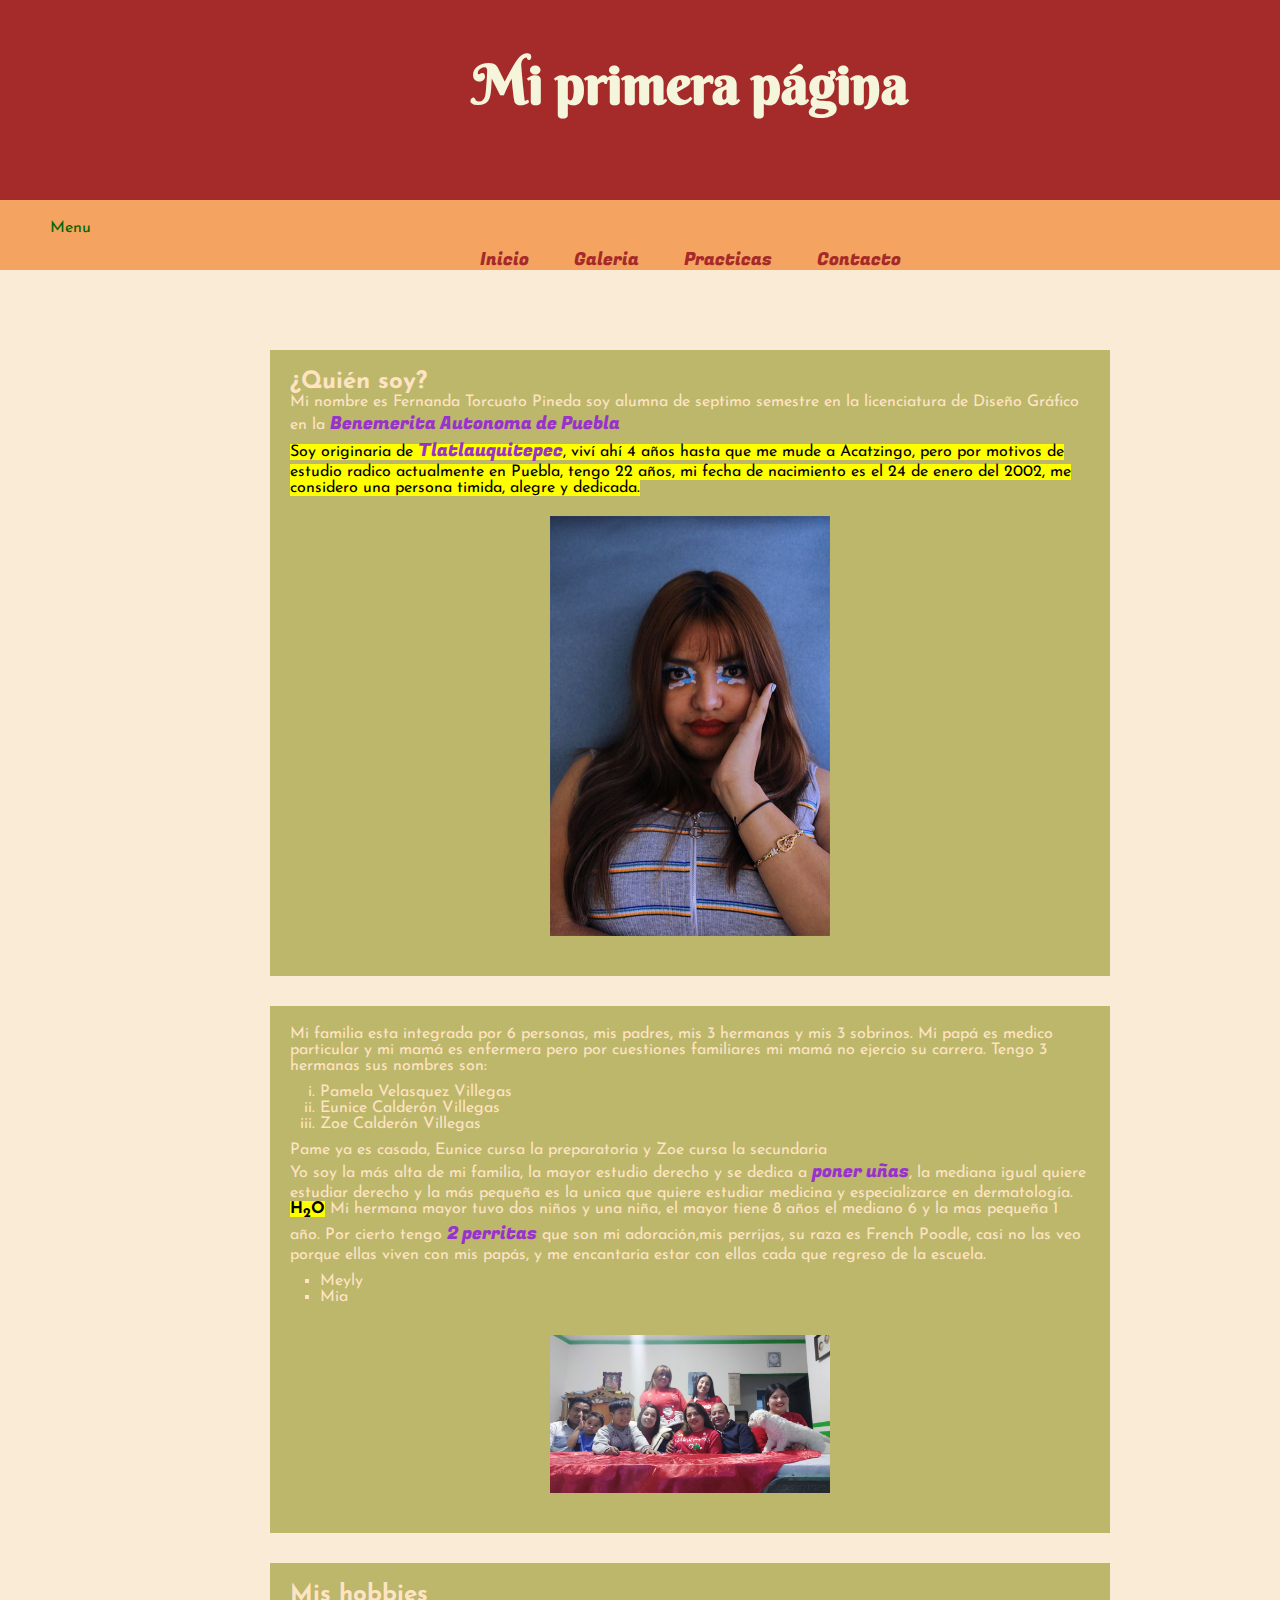
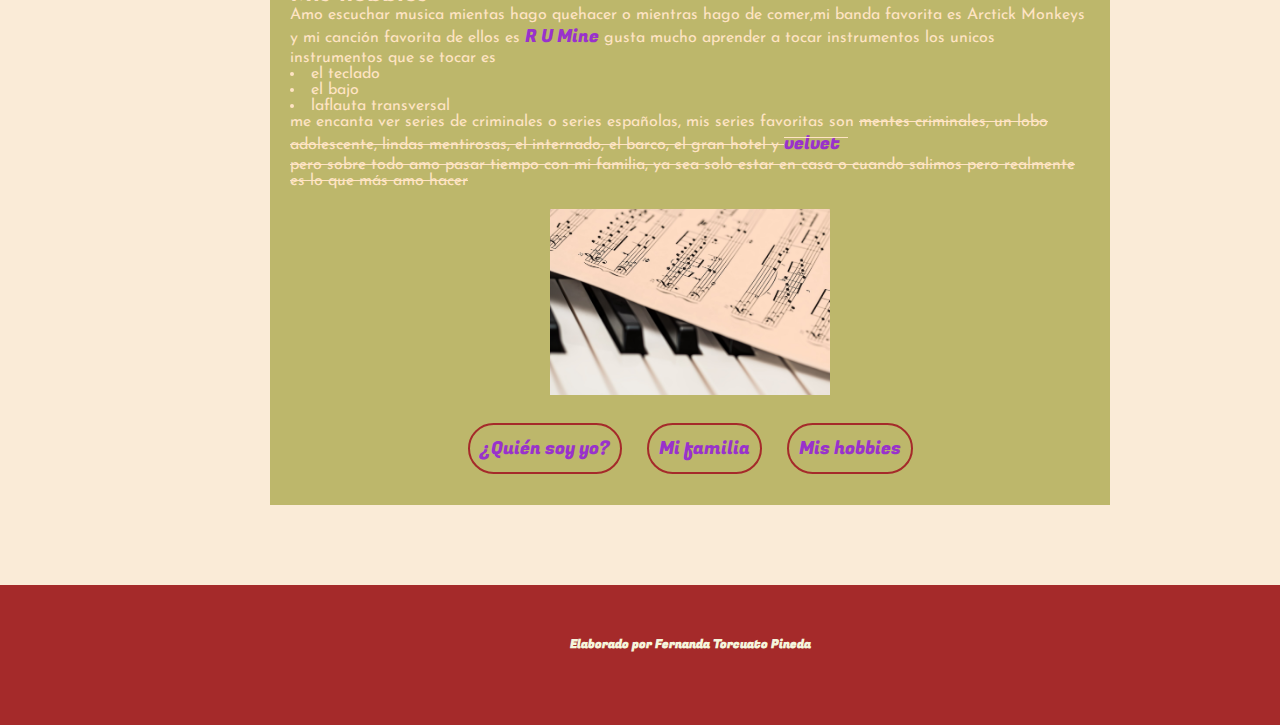
<file: index.html>
<html>
    <head>
         <title>Mi primera página web</title>
        <style type="text/css">
			@import url('https://fonts.googleapis.com/css2?family=Berkshire+Swash&family=Gayathri:wght@100;400;700&family=Josefin+Sans:ital,wght@0,100..700;1,100..700&family=MuseoModerno:ital,wght@0,100..900;1,100..900&family=Tilt+Neon&display=swap');
@import url('https://fonts.googleapis.com/css2?family=Gayathri:wght@100;400;700&family=Josefin+Sans:ital,wght@0,100..700;1,100..700&family=MuseoModerno:ital,wght@0,100..900;1,100..900&family=Tilt+Neon&display=swap');
@import url('https://fonts.googleapis.com/css2?family=Berkshire+Swash&family=Fugaz+One&family=Gayathri:wght@100;400;700&family=Josefin+Sans:ital,wght@0,100..700;1,100..700&family=MuseoModerno:ital,wght@0,100..900;1,100..900&family=Righteous&family=Tilt+Neon&family=Yanone+Kaffeesatz:wght@200..700&display=swap');
			*{
                margin:0;
                padding: 0;
            }
            header, nav, main, footer{
                width: 100%;
                margin-left: 100px;
                margin-right: 300px; 
                margin: 0 auto;
                padding: 50px;
            }
            header{
                /*width: 960px;*/
                height: 100px;
                background-color:brown;
                color:beige;
                text-align: center;
            }
            nav{
                height: 30px;
                background-color: sandybrown;
                color: darkgreen;
                padding: 20px 50px;
            }
            main{
                height: auto;
                background-color: antiquewhite;
                color:brown;
            }
            footer{
                height: 40px;
                background-color: brown;
                color: beige;
                text-align: center;
            }
            section{
                width: 800px;
                height: auto;
                background-color: darkkhaki;
                color:bisque;
                margin: 30px auto; 
                padding: 20px;
            }
            a{
                color: darkred;
            }
            a{
                text-decoration: none;
            }
            a:link{
                color: darkorchid;
            }
            a:visited{
                color: forestgreen;
            }
            a:hover{
                color: black;
                text-decoration: underline;
                font-size: 18px;
            }
            main nav{
                width: 500px;
                text-align: center;
                background-color: transparent;
            }
            nav a{
                text-decoration: none;
                padding: 10px;
                margin: 0px 10px;
                border: 2px solid brown;
                border-radius: 30px;
            }
            nav a :link {
              background-color: cadetblue;
            
            }
            nav a:visited{
                
            }
            nav a:hover{
                text-decoration: none;
                background-color:aquamarine;
                color: brown;
            }
            ul,ol{
                padding: 10px 30px;
            }
            ul{
                list-style-type: square;
            }
            ol{
               list-style-type: lower-roman; 
            }
            section article ul{
                list-style-image:url(huella.png);
            }
            nav ul{
                list-style-type: none;
                text-align: center;
            }
            nav ul li{
                display: inline-block;
            }
            nav ul li a{
                background-color: transparent;
                border: none;
            }
            nav ul li a:visited, nav ul li a:link{
                background-color: transparent;
                color: brown;
            }
            nav ul li a:hover{
                background-color: transparent;
                color: beige;
            }
            img{
                width: 280px;
                height: auto;
                display: block;
                margin: 20px auto;
                
            }
			h1{
	font-family: "Berkshire Swash", serif;
	font-size: 55px;
}
body{
	font-family: "Josefin Sans", sans-serif;
}
footer, input, a{
	font-family: "Fugaz One", sans-serif;
	font-size: 18px;
}
        </style>
		
    </head>
     <body>
  <header>
     <h1>Mi primera página</h1>
    </header>
 <nav>
    <!-- Comentario 1: Aqui va el menu -->
     Menu
     <ul>
    <li><a href= "index.html"> Inicio</a></li>
   <li><a href= "Galeria.html">Galeria</a></li>
    <li><a href= "Practicas.html">Practicas</a></li>
    <li><a href= "Contacto.html">Contacto</a></li>
     </ul>
    </nav>
    <main>
        <section>
            <article>
              <h2 id="titulo1">¿Quién soy?</h2>
                <p>Mi nombre es Fernanda Torcuato Pineda soy alumna de septimo semestre en la licenciatura de Diseño Gráfico en la <a href="http:/www.buap.mx" target="_blank">Benemerita Autonoma de Puebla</a></p>
              <p>
                  <mark>Soy originaria de <a href="https://es.wikipedia.org/wiki/Tlatlauquitepec" target="_blank">Tlatlauquitepec</a>, viví ahí 4 años hasta que me mude a Acatzingo, pero por motivos de estudio radico actualmente en Puebla, tengo 22 años, mi fecha de nacimiento es el 24 de enero del 2002, me considero una persona timida, alegre y dedicada.</mark>
              </p>
                <p>
                  <mark></mark>
                <img src="../imagenes/fer.jpeg" alt="" width="524" height="786"/>                </p>
            </article>
        </section>
      <section>
<p>Mi familia esta integrada por 6 personas, mis padres, mis 3 hermanas y mis 3 sobrinos. Mi papá es medico particular y mi mamá es enfermera pero por cuestiones familiares mi mamá no ejercio su carrera. 
       </i> Tengo 3 hermanas sus nombres son: <ol><li>Pamela Velasquez Villegas </li>
        <li>Eunice Calderón Villegas</li>
        <li>Zoe Calderón Villegas</li> </ol>  Pame ya es casada, Eunice cursa la preparatoria y Zoe cursa la secundaria</p>
            <p>Yo soy la más alta de mi familia, la mayor estudio derecho y se dedica a <a href="https://www.instagram.com/jaay_neey_nails/" target="_blank">poner uñas</a>, la mediana igual quiere estudiar derecho y la más pequeña es la unica que  quiere estudiar medicina y especializarce en dermatología.
                 <b><mark>H<sub>2</sub>O</mark> </b>
                Mi hermana mayor tuvo dos niños y una niña, el mayor tiene 8 años el mediano 6 y la mas pequeña 1 año.
                Por cierto tengo <a href="mis perritas.jpg"> 2 perritas</a> que son mi adoración,mis perrijas, su raza es French Poodle, 
        casi no las veo porque ellas viven con mis papás, y me encantaria estar con ellas cada que regreso de la escuela.
        <ul> <li>Meyly </li>
                <li>Mia</li></ul>
<p><img src= "../imagenes/mi familia.jpg" alt="MI familia" width="4000" height="2252"/> </p>
        </section>
        <section>
            <h2 id="titulo3">Mis hobbies</h2>
            <p>Amo escuchar musica mientas hago quehacer o mientras hago de comer,mi banda favorita es Arctick Monkeys y mi canción favorita de ellos es <a href="https://youtu.be/VQH8ZTgna3Q?si=FaSTibv7OKYH-oGg" target= "_blank"> R U Mine</a> gusta mucho aprender a tocar instrumentos los unicos instrumentos que se tocar es <li>el teclado</li>
                <li>el bajo</li>
                <li> laflauta transversal</li> me encanta ver series de criminales o series españolas, mis series favoritas son <del> mentes criminales, un lobo adolescente, lindas mentirosas, el internado, el barco, el gran hotel y  <a href="https://youtu.be/U0JbxjaYRf4" target="_blank"> velvet &nbsp;</a> <p>pero sobre todo amo pasar tiempo con mi familia, ya sea solo estar en casa o cuando salimos pero realmente es lo que más amo hacer</p>
                </del>
				<img src= ../imagenes/piano-1655558_1280.jpg width="1280" height="853" alt="mi hobbie"/
        </section>
<nav> 
    <a href="#titulo1">¿Quién soy yo?</a>
    <a href="#titulo2"> Mi familia</a>
    <a href="#titulo3"> Mis hobbies</a>
    </nav>
    </main>
         <footer>
         <h6>Elaborado por Fernanda Torcuato Pineda</h6>
     </footer>
       </body> 
</html>
</file>
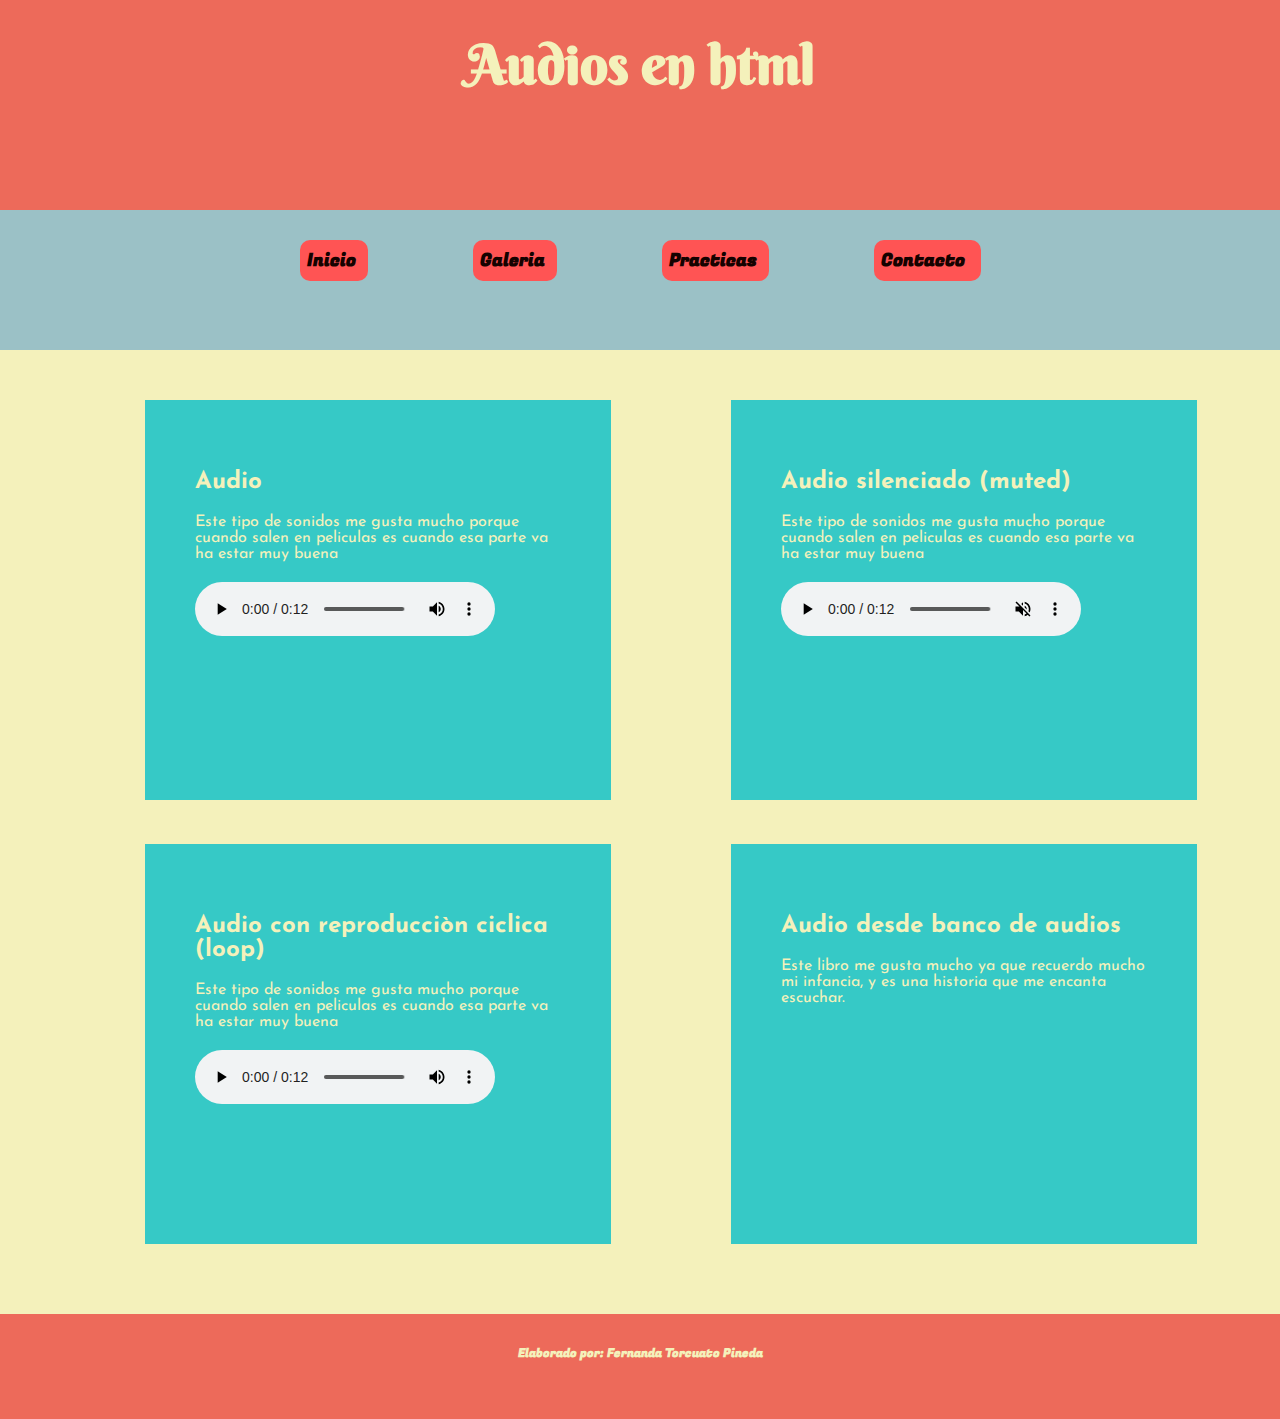
<file: Html/Audio.html>
<html>
<head>
<meta charset="utf-8">
<title>Documento sin título</title>
<link href="_ccs_/style.css" rel="stylesheet" type="text/css">
<style type="text/css">
section  {
	margin-top: 20px;
	margin-left: 115px;
	margin-bottom: 20px;
	width: 30%;
	height: 300px;
	padding: 50px;
	overflow-y: hidden;
	display: inline-block;
}
main {
}
</style>
</head>

<body>
<header>
  <h1>Audios en html</h1>
&nbsp;</header>
<nav>
  <ul>
    <li><a href="index.html">Inicio</a>&nbsp;</li>
    <li><a href="Galeria.html">Galeria</a>&nbsp;</li>
    <li><a href="Practicas.html">Practicas</a>&nbsp;</li>
    <li><a href="Contacto.html">Contacto&nbsp;</a>&nbsp;</li>
  </ul>
</nav>
<main>
  <section>
    <h2>Audio</h2>
    <p>Este tipo de sonidos me gusta mucho porque cuando salen en peliculas es cuando esa parte va ha estar muy buena&nbsp; &nbsp;</p>
    <audio controls>
      <source src="../Audios/bang-140381.mp3" type="audio/mp3">
    </audio>
  &nbsp;</section>
  <section>
    <h2>Audio silenciado (muted)&nbsp;</h2>
    <p>Este tipo de sonidos me gusta mucho porque cuando salen en peliculas es cuando esa parte va ha estar muy buena &nbsp;</p>
    <audio controls="controls" muted="muted" autoplay="autoplay" >
      <source src="../Audios/bang-140381.mp3" type="audio/mp3">
    </audio>
&nbsp;</section>
  <section>
    <h2>Audio con reproducciòn ciclica (loop)</h2>
    <p>Este tipo de sonidos me gusta mucho porque cuando salen en peliculas es cuando esa parte va ha estar muy buena &nbsp;</p>
    <audio controls="controls" loop="loop" >
      <source src="../Audios/bang-140381.mp3" type="audio/mp3">
    </audio>
&nbsp;</section>
  <section>
    <h2>Audio desde banco de audios</h2>
    <p>Este libro me gusta mucho ya que recuerdo mucho mi infancia, y es una historia que me encanta escuchar.</p>
  &nbsp;<iframe frameborder='0' allowfullscreen='' scrolling='no' height='200' style='width:100%;' src='https://www.ivoox.com/player_ej_3047566_6_1.html?c1=ED6A5A' loading='lazy'></iframe></section>
Colocar aquí el contenido de la nueva etiqueta main</main>
<footer>
  <h6>Elaborado por: Fernanda Torcuato Pineda</h6> 
&nbsp;</footer>
</body>
</html>
</file>
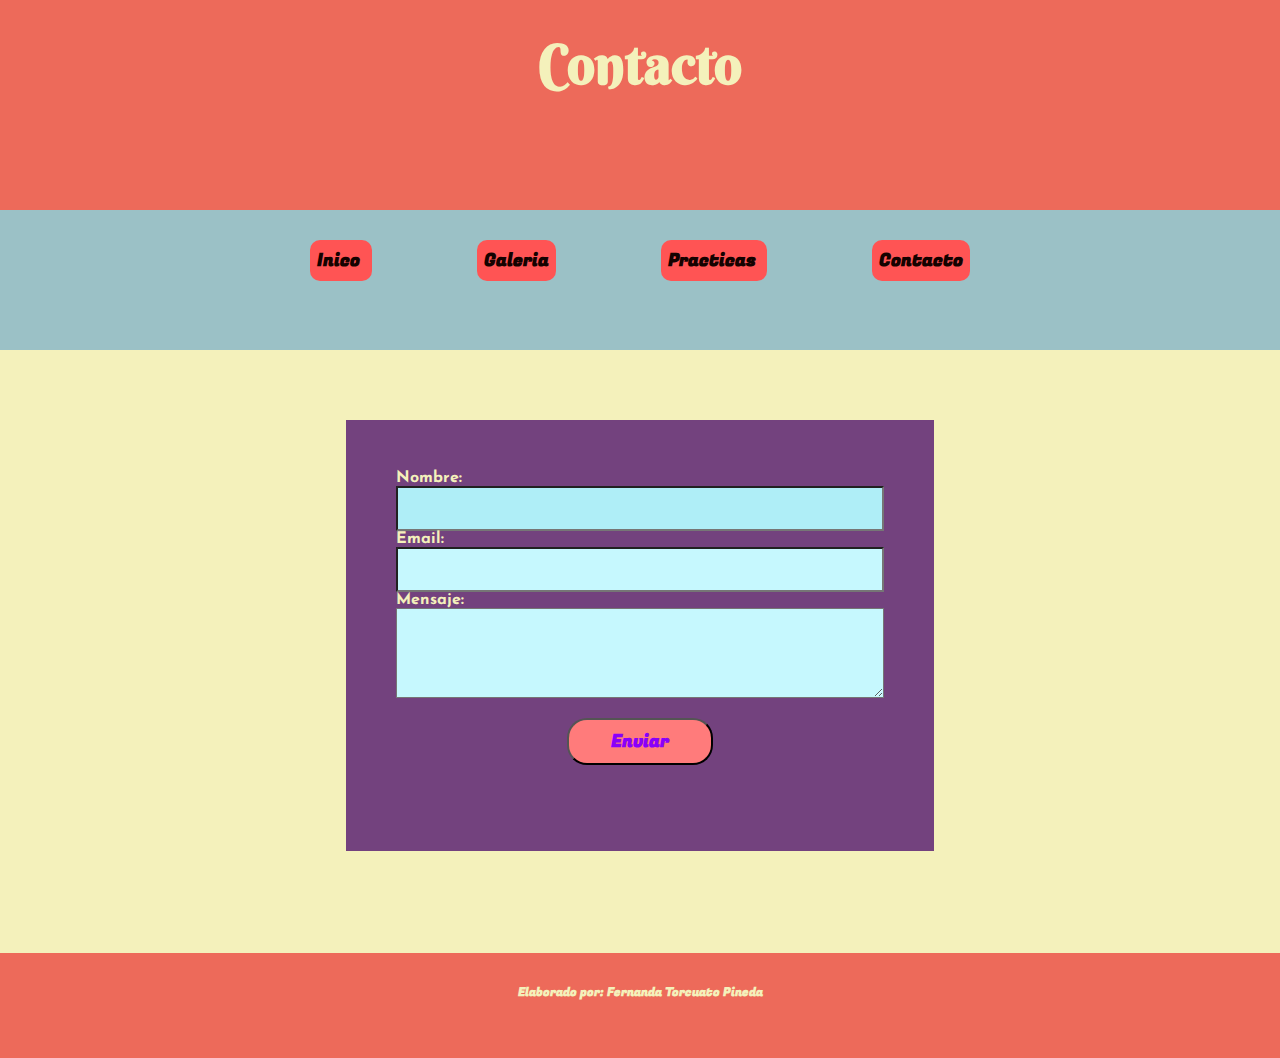
<file: Html/Contacto.html>
<html>
<head>
<meta charset="utf-8">
<title>Documento sin título</title>
<link href="_ccs_/style.css" rel="stylesheet" type="text/css">
<style type="text/css">
section {
	background-color: transparent;
	display: block;
}
</style>
</head>

<body>
<header>
  <h1>Contacto</h1>
</header>
<nav>
  <ul>
    <li><a href="index.html" target="_self">Inico</a>&nbsp;</li>
    <li><a href="Galeria.html" target="_self">Galeria</a></li>
    <li><a href= "Practicas.html" target="_self">Practicas&nbsp;</a></li>
    <li><a href="Contacto.html" target="_self">Contacto</a></li>
  </ul>
</nav>
<main>
<section>
  <form id="form1" name="form1" method="post">
<label for="Nombre">Nombre:</label>
    <input name="Nombre" type="text" id="Nombre" size="10" maxlength="20">
    
    <label for="email">Email:</label>
    <input name="email" type="email" class="formato_input" id="email">
    <label for="Mensaje">Mensaje:</label>
    <textarea name="Mensaje" maxlength="100" class="formato_input" id="Mensaje"></textarea>
    <input name="submit" type="submit" id="submit" formmethod="GET" value="Enviar">
        &nbsp;
  </form>
  &nbsp; </section>
Colocar aquí el contenido de la nueva etiqueta main</main>
<footer>
  <h6>Elaborado por: Fernanda Torcuato Pineda</h6>
&nbsp;</footer>
</body>
</html>
</file>
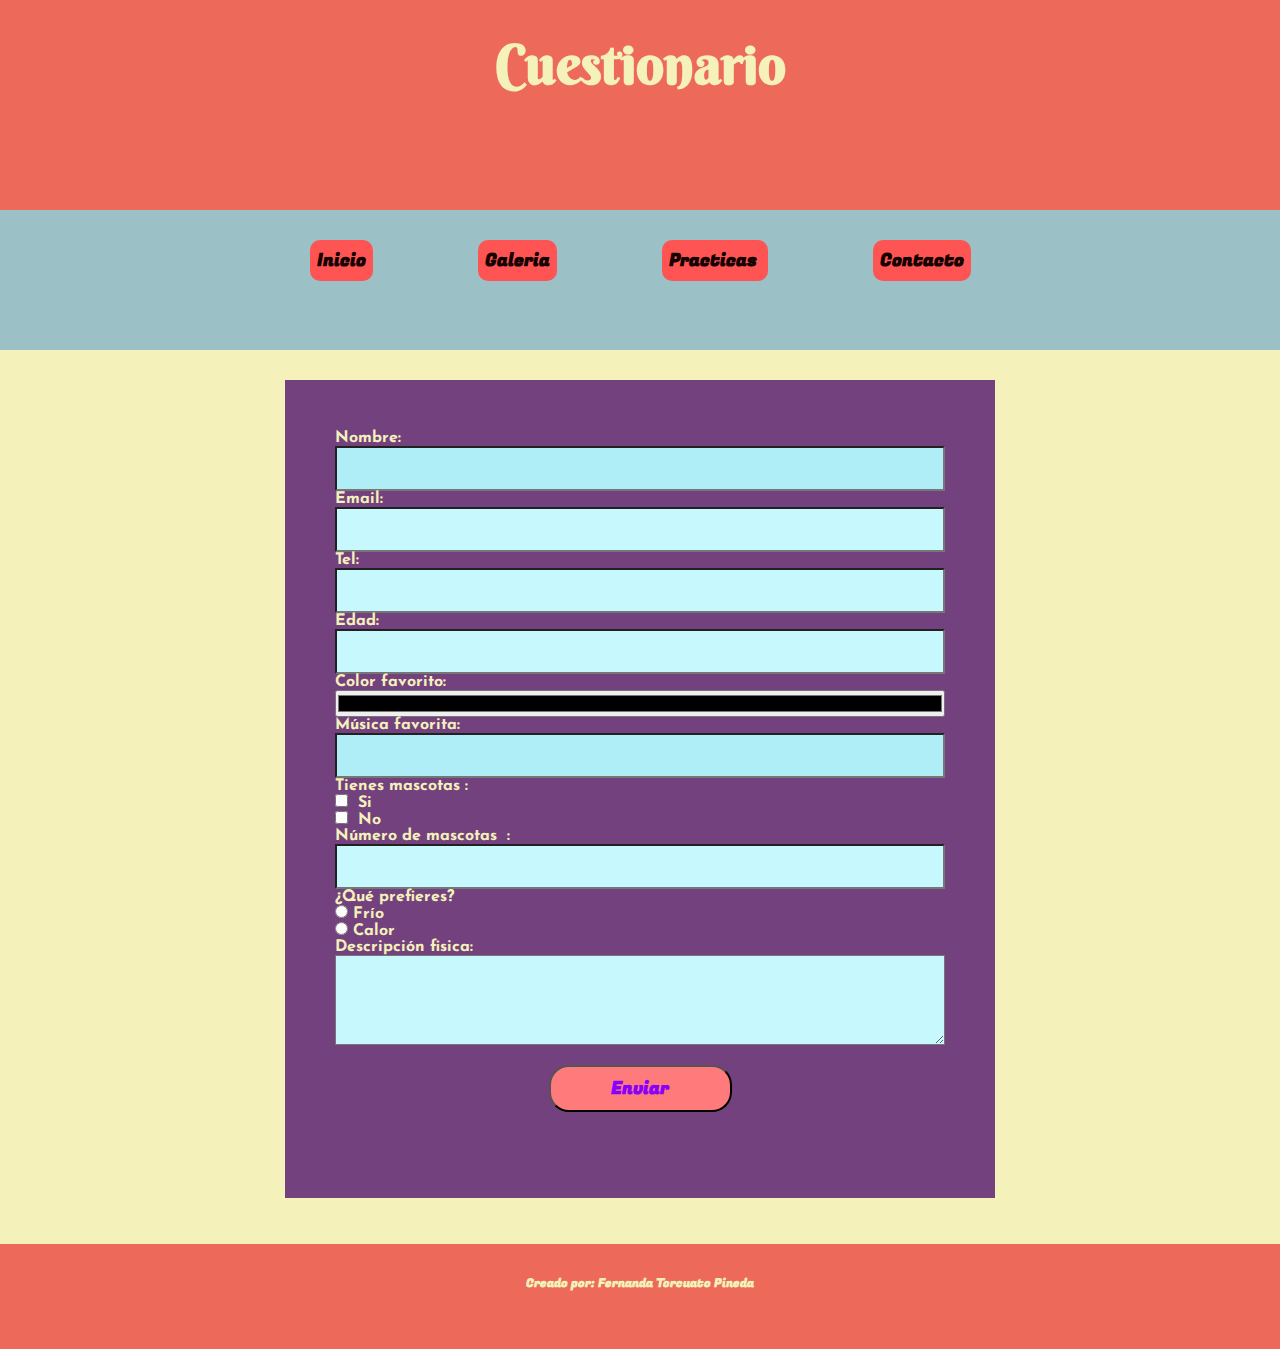
<file: Html/Cuentionario.html>
<html>
<head>
<meta charset="utf-8">
<title>Documento sin título</title>
<link href="_ccs_/style.css" rel="stylesheet" type="text/css">
</head>

<body>
<header>
  <h1>Cuestionario</h1>
</header>
<nav> <ul>
          <li><a href="index.html">Inicio</a></li>
            <li><a href="Galeria.html">Galeria</a></li>
           <li><a href= "Practicas.html">Practicas&nbsp;</a></li>
            <li><a href="Contacto.html">Contacto</a></li>

          </ul></nav>
<main>
  <form id="form1" name="form1" method="post">
    <label for="Nombre">Nombre:</label>
    <input name="Nombre" type="text" id="Nombre" size="10" maxlength="35">
    
    <label for="email">Email:</label>
    <input name="email" type="email" class="formato_input" id="email">
    <label for="tel">Tel:</label>
    <input name="tel" type="tel" class="formato_input" id="tel">
<label for="number">Edad:</label>
    <input name="number" type="number" class="formato_input" id="number">
    
    <label for="color">Color favorito:</label>
    <input type="color" name="color" id="color">
    <label for="textfield">Música favorita:</label>
    <input type="text" name="textfield" id="textfield">
    <label for="textfield2">Tienes mascotas :</label>
<p>
      <label>
        <input type="checkbox" name="Tienes mascotas" value="casilla de verificación " id="Tienesmascotas_0">
        &nbsp;Si</label>
      <br>
      <label>
        <input type="checkbox" name="Tienes mascotas" value="casilla de verificación " id="Tienesmascotas_1">
        &nbsp;No         </label>
      <br>
    </p>
<label for="number2">Número de mascotas&nbsp; :</label>
<input name="number2" type="number" class="formato_input" id="number2">
¿Qué prefieres?&nbsp;
<p>
  <label>
    <input type="radio" name="RadioGroup1" value="Frío" id="RadioGroup1_0">
    Frío</label>
  <br>
  <label>
    <input type="radio" name="RadioGroup1" value="Calor" id="RadioGroup1_1">
    Calor</label>
  <br>
</p>
<label for="Mensaje">Descripción fisica:</label>
	   <textarea name="Mensaje" maxlength="250" class="formato_input" id="Mensaje"></textarea>
    <input name="submit" type="submit" id="submit" formmethod="GET" value="Enviar">
    &nbsp;
  </form>
Colocar aquí el contenido de la nueva etiqueta main</main>
<footer>
  <h6>Creado por: Fernanda Torcuato Pineda</h6>
&nbsp;</footer>
</body>
</html>
</file>
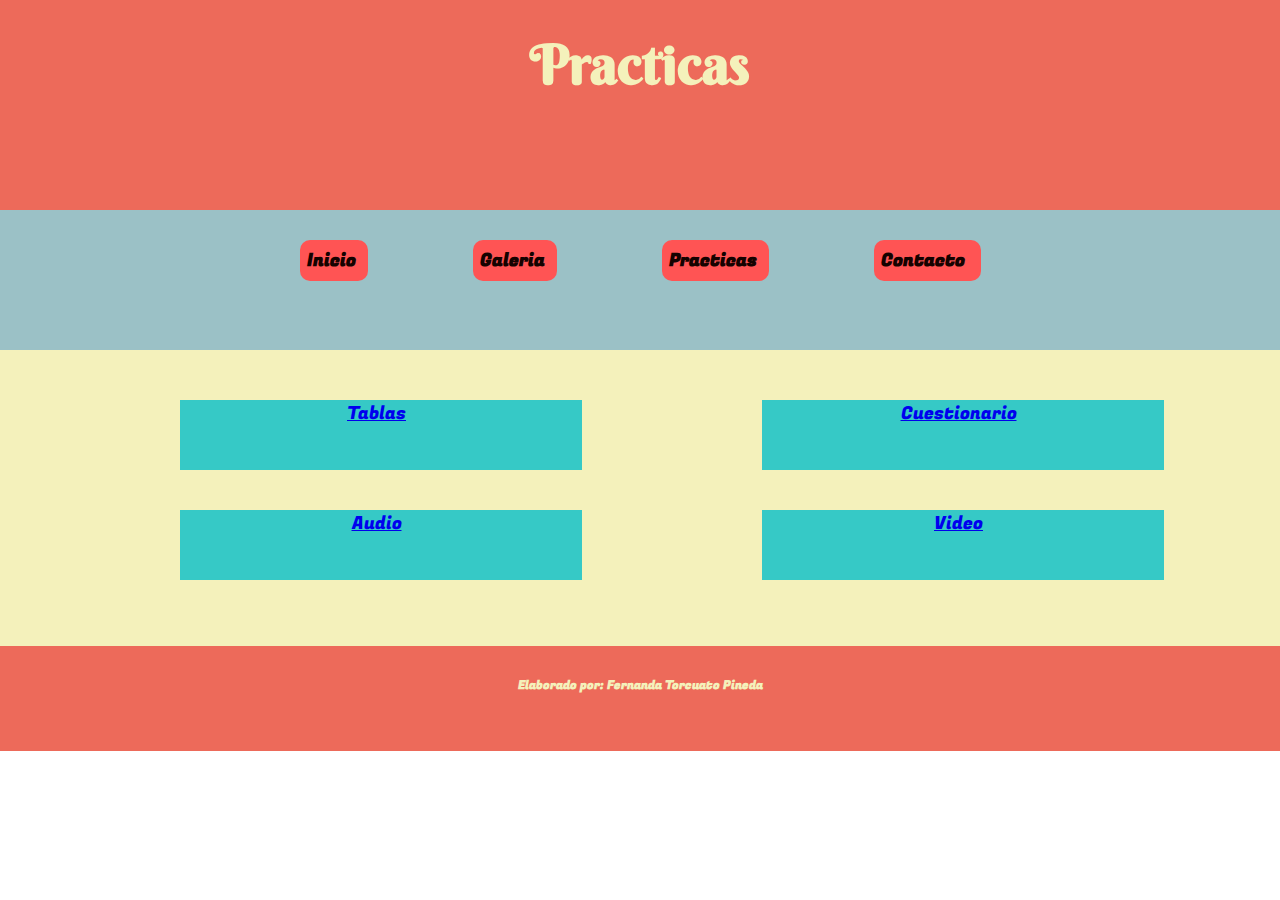
<file: Html/Practicas.html>
<html>
<head>
<meta charset="utf-8">
<title>Documento sin título</title>
<link href="_ccs_/style.css" rel="stylesheet" type="text/css">
<style type="text/css">
section  {
	width: 30%;
	margin-top: 20px;
	margin-right: 25px;
	margin-left: 150px;
	margin-bottom: 20px;
	display: inline-table;
	text-align: center;
	padding-top: 0%;
	padding-left: 16px;
	height: 50px;
}
</style>
</head>

<body>
<header>
  <h1>Practicas</h1>
&nbsp;</header>
<nav> <ul>
    <li><a href="index.html">Inicio</a>&nbsp;</li>
    <li><a href="Galeria.html">Galeria</a>&nbsp;</li>
    <li><a href="Practicas.html">Practicas</a>&nbsp;</li>
    <li><a href="Contacto.html">Contacto&nbsp;</a>&nbsp;</li>
  </ul>&nbsp;</nav>
<main>
  <section>
    <div><a href="Tablas.html">Tablas</a>&nbsp;</div>
  </section>
  <section>
    <div><a href= "Cuentionario.html">Cuestionario</a>&nbsp;</div>
  </section>
  <section>
    <div><a href="Audio.html">Audio</a>&nbsp;</div>
  </section>
  <section>
    <div><a href="Video.html">Video</a>&nbsp;</div>
  </section>
Colocar aquí el contenido de la nueva etiqueta main</main>
<footer>
  <h6>Elaborado por: Fernanda Torcuato Pineda</h6>
&nbsp;</footer>
</body>
</html>
</file>
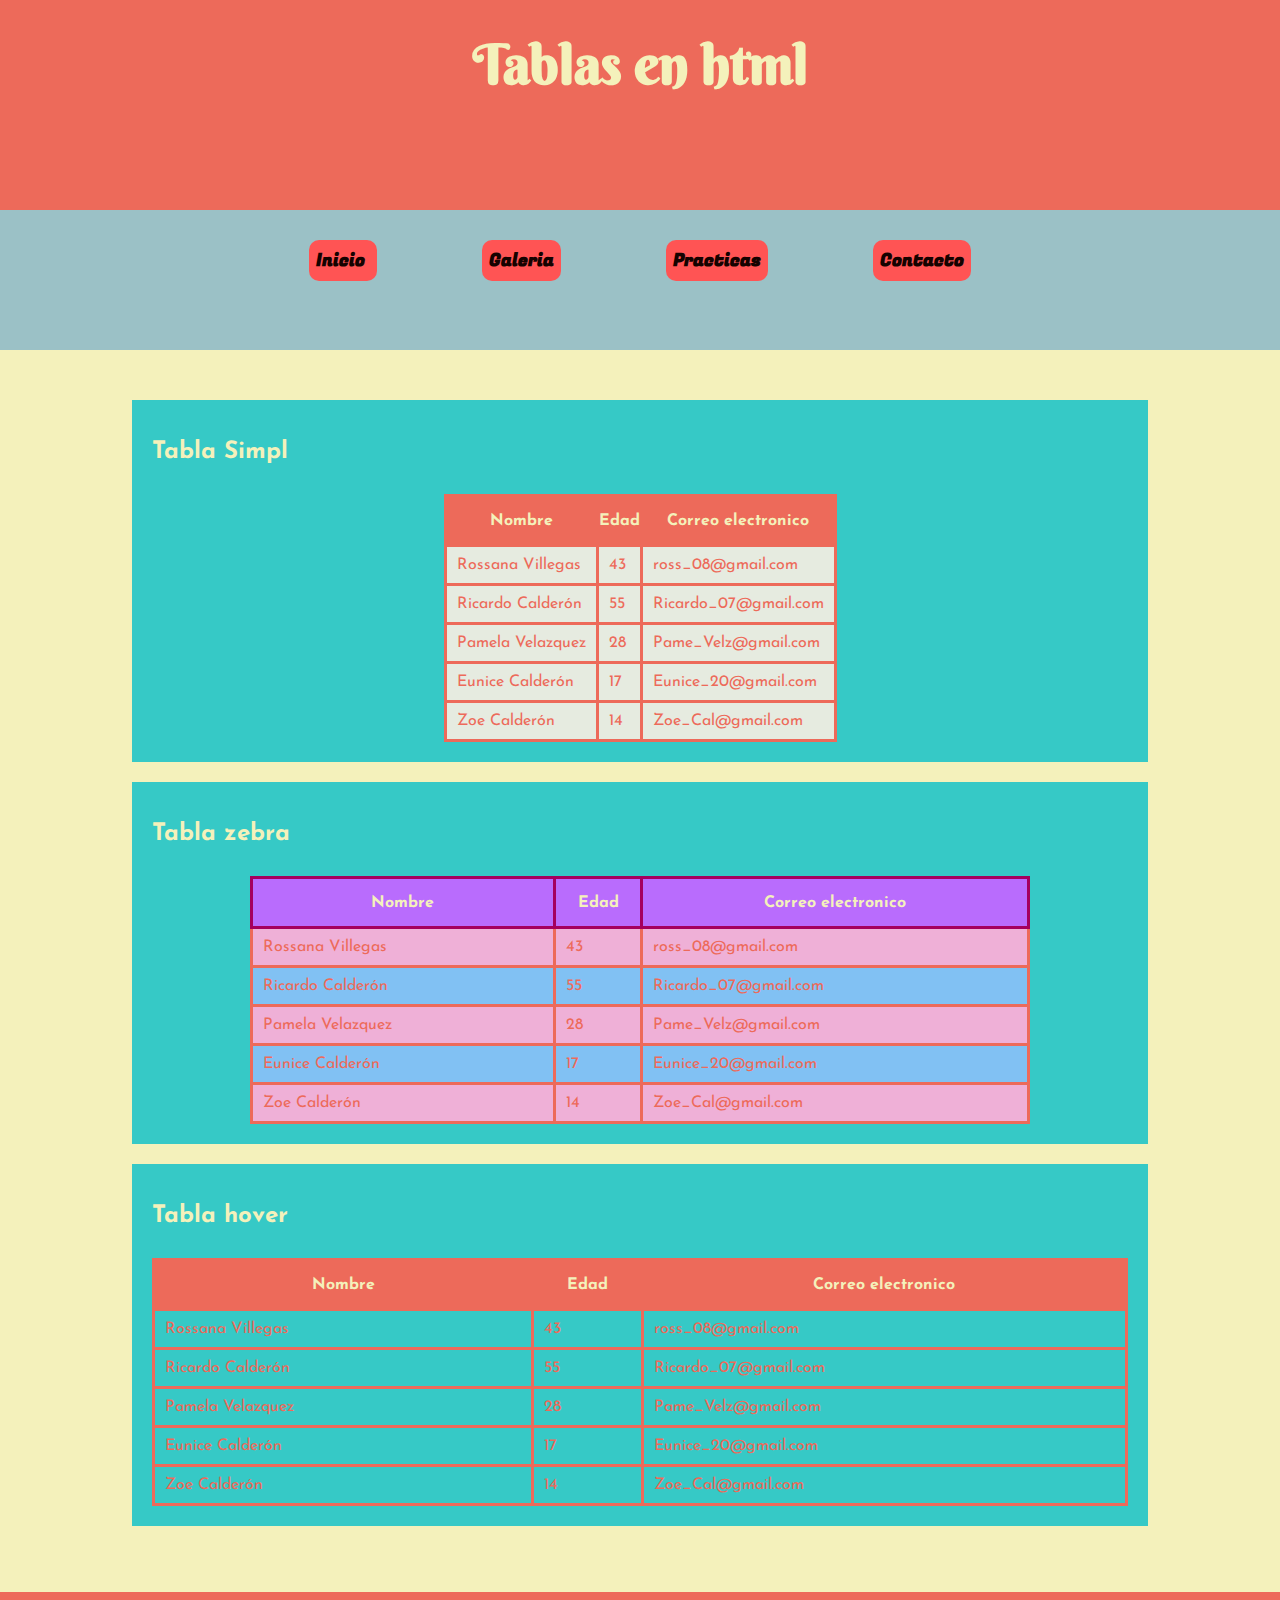
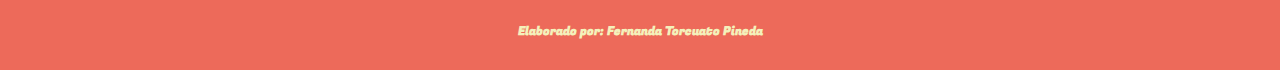
<file: Html/Tablas.html>
<html>
<head>
<meta charset="utf-8">
<title>Documento sin título</title>
<link href="_ccs_/style.css" rel="stylesheet" type="text/css">
<style type="text/css">
section {
	display: block;
}
</style>
</head>

<body>
<header>
  <h1>Tablas en html</h1>
</header>
<nav><ul>
    <li><a href="index.html" target="_self">Inicio</a>&nbsp;</li>
    <li><a href="Galeria.html" target="_self">Galeria</a></li>
    <li><a href= "Practicas.html" target="_self">Practicas</a></li>
    <li><a href="Contacto.html" target="_self">Contacto</a></li>
  </ul></nav>
<main>
  <section> 
    <h2>Tabla Simpl</h2>
    <table>
            <thead>
      <th>Nombre</th>
                <th>Edad</th>
                <th>Correo electronico</th>
                </thead>
                <tbody>
                <tr>
                    <td>Rossana Villegas</td>
                    <td>43</td>
                    <td>ross_08@gmail.com</td>
                  </tr>
                    <tr>
                        <td>Ricardo Calderón</td>
                        <td>55</td>
                        <td>Ricardo_07@gmail.com</td>
                    </tr>
                     <tr>
                        <td>Pamela Velazquez</td>
                        <td>28</td>
                        <td>Pame_Velz@gmail.com</td>
                    </tr>
                    <tr>
                        <td>Eunice Calderón</td>
                        <td>17</td>
                        <td>Eunice_20@gmail.com</td>
                    </tr>
                    <tr>
                        <td>Zoe Calderón</td>
                        <td>14</td>
                        <td>Zoe_Cal@gmail.com</td>
                    </tr>
                </tbody>
                <tfoot>
                
                </tfoot>
            </table></section>
  <section>
    <h2>Tabla zebra&nbsp;</h2>
    <table id="tabla_zebra">
      <thead>
        <th>Nombre</th>
        <th>Edad</th>
        <th>Correo electronico</th>
          </thead>
            <tbody>
              <tr>
                <td>Rossana Villegas</td>
                <td>43</td>
                <td>ross_08@gmail.com</td>
              </tr>
              <tr>
                <td>Ricardo Calderón</td>
                <td>55</td>
                <td>Ricardo_07@gmail.com</td>
              </tr>
              <tr>
                <td>Pamela Velazquez</td>
                <td>28</td>
                <td>Pame_Velz@gmail.com</td>
              </tr>
              <tr>
                <td>Eunice Calderón</td>
                <td>17</td>
                <td>Eunice_20@gmail.com</td>
              </tr>
              <tr>
                <td>Zoe Calderón</td>
                <td>14</td>
                <td>Zoe_Cal@gmail.com</td>
              </tr>
            </tbody>
      <tfoot>
      </tfoot>
    </table>
  </section>
  <section>
    <h2>Tabla hover</h2>
    <table id="tabla_hover">
      <thead>
      
        <th>Nombre</th>
        <th>Edad</th>
        <th>Correo electronico</th>
          </thead>
      
      <tbody>
        <tr>
          <td>Rossana Villegas</td>
          <td>43</td>
          <td>ross_08@gmail.com</td>
        </tr>
        <tr>
          <td>Ricardo Calderón</td>
          <td>55</td>
          <td>Ricardo_07@gmail.com</td>
        </tr>
        <tr>
          <td>Pamela Velazquez</td>
          <td>28</td>
          <td>Pame_Velz@gmail.com</td>
        </tr>
        <tr>
          <td>Eunice Calderón</td>
          <td>17</td>
          <td>Eunice_20@gmail.com</td>
        </tr>
        <tr>
          <td>Zoe Calderón</td>
          <td>14</td>
          <td>Zoe_Cal@gmail.com</td>
        </tr>
      </tbody>
      <tfoot>
      </tfoot>
    </table>
  </section>
Colocar aquí el contenido de la nueva etiqueta main</main>
<footer>
  <h6>Elaborado por: Fernanda Torcuato Pineda</h6>
</footer>
</body>
</html>
</file>
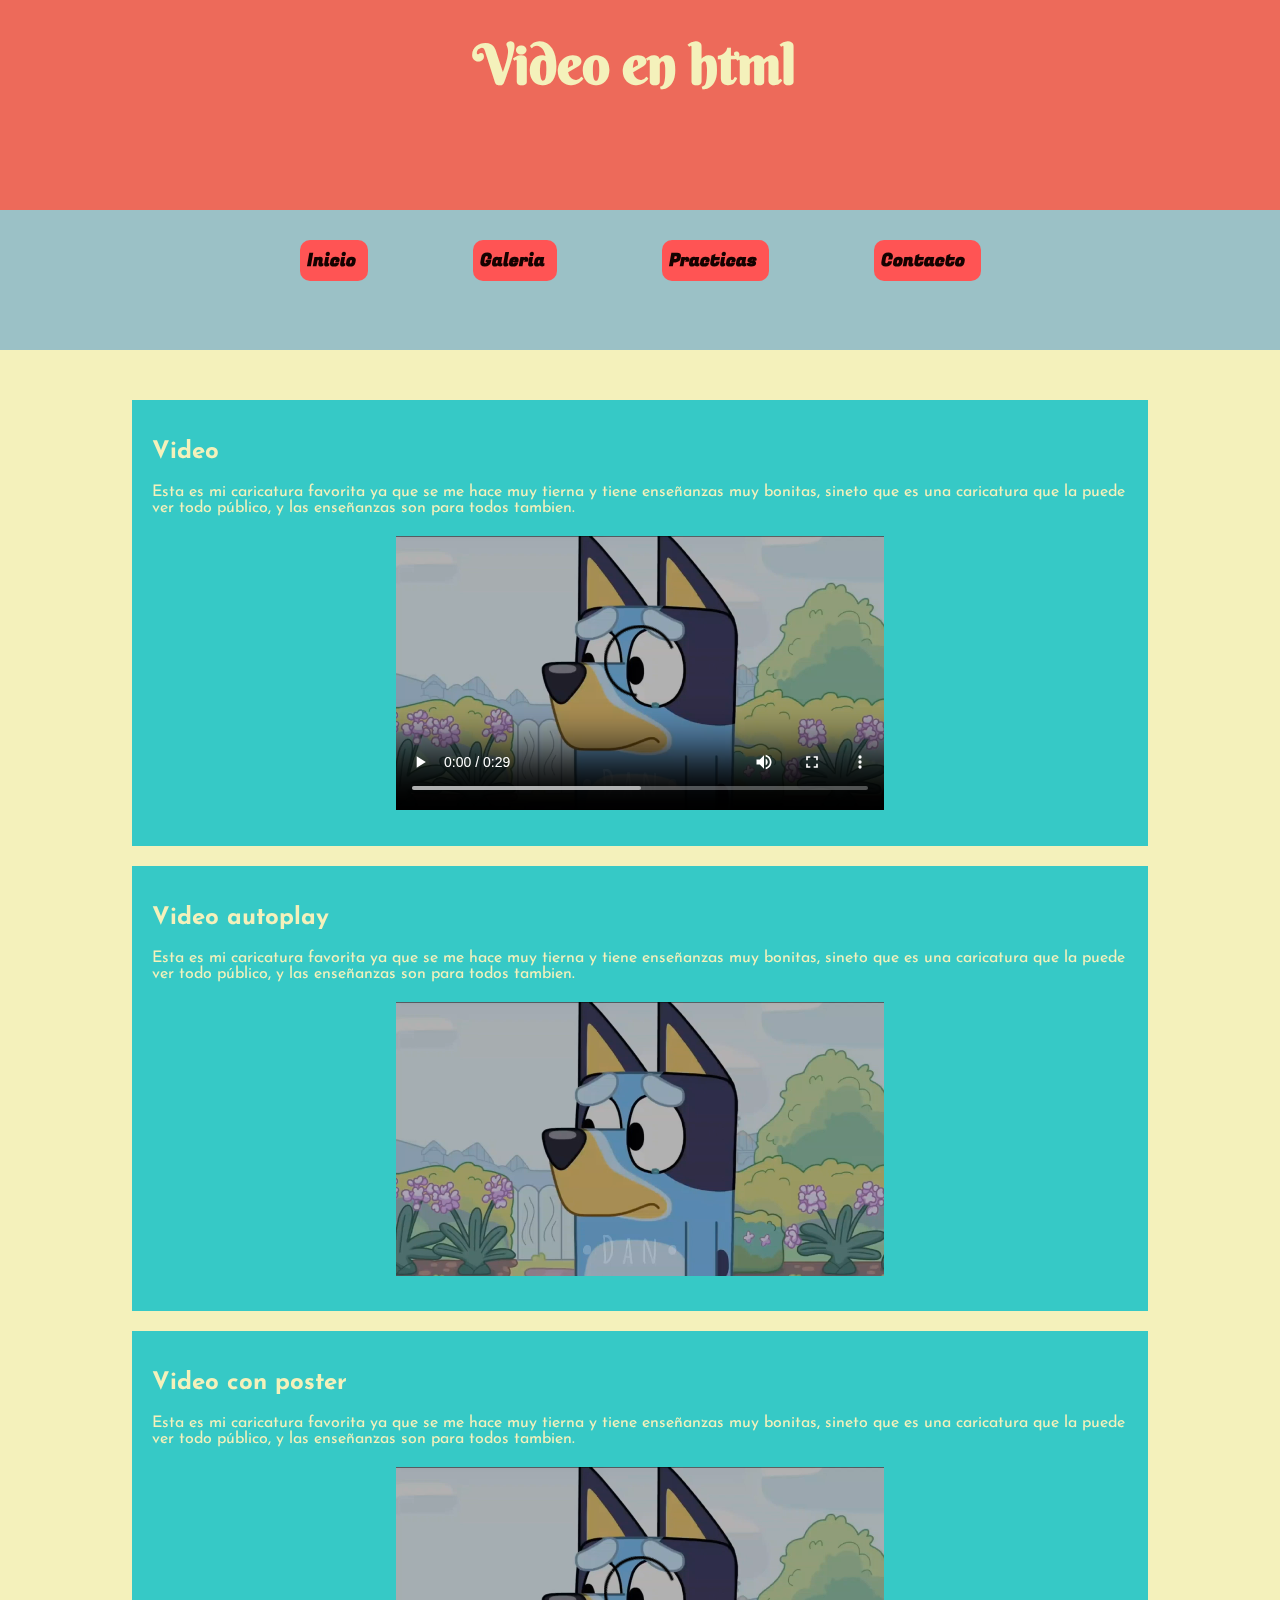
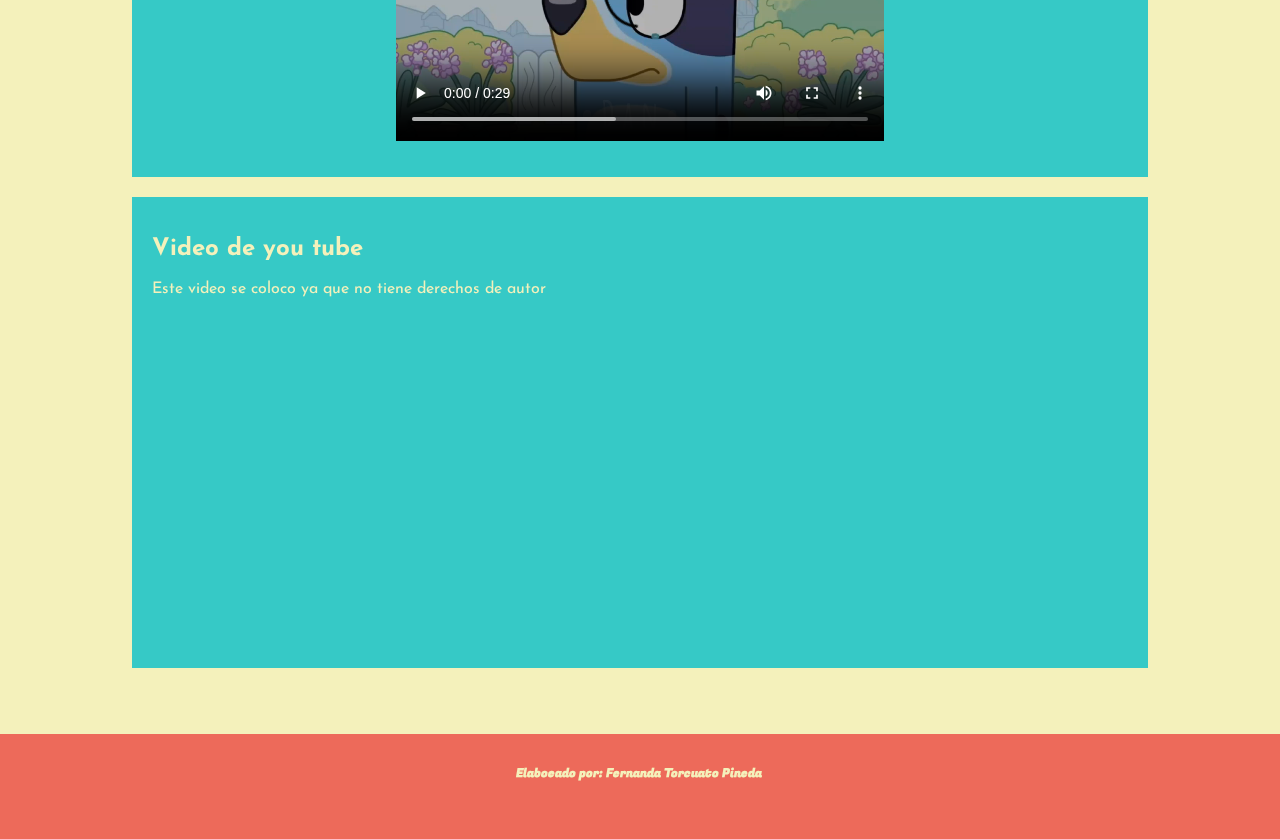
<file: Html/Video.html>
<html>
<head>
<meta charset="utf-8">
<title>Documento sin título</title>
<link href="_ccs_/style.css" rel="stylesheet" type="text/css">
<style type="text/css">
main section video {
	margin: 0 auto;
	width: 50%;
	display: block;
}
main section iframe {
	margin: 0 auto;
	display: block;
}
section {
	display: block;
}
</style>
</head>

<body>
<header>
  <h1>Video en html&nbsp;</h1>
&nbsp;</header>
<nav>  <ul>
    <li><a href="index.html">Inicio</a>&nbsp;</li>
    <li><a href="Galeria.html">Galeria</a>&nbsp;</li>
    <li><a href="Practicas.html">Practicas</a>&nbsp;</li>
    <li><a href="Contacto.html">Contacto&nbsp;</a>&nbsp;</li>
  </ul> &nbsp;</nav>
<main>
  <section>
    <h2>Video</h2>
    <p>Esta es mi caricatura favorita ya que se me hace muy tierna y tiene enseñanzas muy bonitas, sineto que es una caricatura que la puede ver todo público, y las enseñanzas son para todos tambien.&nbsp; &nbsp;&nbsp;</p>
    <video controls>
      <source src="../Videos/Bluey y Bingo _ Pobre Bichito (Letra).mp4" type="video/mp4">
    </video>
&nbsp;</section>
  <section>
    <h2>Video autoplay&nbsp;</h2>
    <p>Esta es mi caricatura favorita ya que se me hace muy tierna y tiene enseñanzas muy bonitas, sineto que es una caricatura que la puede ver todo público, y las enseñanzas son para todos tambien. &nbsp;</p>
    <video muted="muted" autoplay="autoplay" >
      <source src="../Videos/Bluey y Bingo _ Pobre Bichito (Letra).mp4" type="video/mp4">
    </video>
&nbsp;</section>
  <section>
    <h2>Video con poster</h2>
    <p>Esta es mi caricatura favorita ya que se me hace muy tierna y tiene enseñanzas muy bonitas, sineto que es una caricatura que la puede ver todo público, y las enseñanzas son para todos tambien. &nbsp;</p>
    <video controls="controls" loop="loop" >
      <source src="../Videos/Bluey y Bingo _ Pobre Bichito (Letra).mp4" type="video/mp4">
    </video>
&nbsp;</section>
  <section>
    <h2>Video de you tube</h2>
    <p>Este video se coloco ya que no tiene derechos de autor&nbsp;</p>
	  <iframe width="560" height="315" src="https://www.youtube.com/embed/RcGyVTAoXEU?si=-3Lfam29rezBUAUs&amp;start=240" title="YouTube video player" frameborder="0" allow="accelerometer; autoplay; clipboard-write; encrypted-media; gyroscope; picture-in-picture; web-share" allowfullscreen></iframe>
&nbsp;</section>
&nbsp;</main>
<footer>
  <h6>Elaboeado por: Fernanda Torcuato Pineda&nbsp;</h6>
&nbsp;</footer>
</body>
</html>
</file>
<file: Html/_ccs_/style.css>
@import url('https://fonts.googleapis.com/css2?family=Berkshire+Swash&family=Gayathri:wght@100;400;700&family=Josefin+Sans:ital,wght@0,100..700;1,100..700&family=MuseoModerno:ital,wght@0,100..900;1,100..900&family=Tilt+Neon&display=swap');
@import url('https://fonts.googleapis.com/css2?family=Gayathri:wght@100;400;700&family=Josefin+Sans:ital,wght@0,100..700;1,100..700&family=MuseoModerno:ital,wght@0,100..900;1,100..900&family=Tilt+Neon&display=swap');
@import url('https://fonts.googleapis.com/css2?family=Berkshire+Swash&family=Fugaz+One&family=Gayathri:wght@100;400;700&family=Josefin+Sans:ital,wght@0,100..700;1,100..700&family=MuseoModerno:ital,wght@0,100..900;1,100..900&family=Righteous&family=Tilt+Neon&family=Yanone+Kaffeesatz:wght@200..700&display=swap');
*{
    margin: 0;
    padding: 0;
}
body{

}
header, nav, main,footer{
   wridth: 100%;
   margin: 0 auto;
   padding: 30px;
   color:#f4f1bb;
}
header{
    background-color: #ED6A5A;
    height: 150px;
    text-align: center;
}

nav{
    background-color: #9BC1C6;
    height: 80px;
}
main section h2 {
	margin: 20px 0px;
}
main section p {
	margin: 20px 0px;
}
main section audio {
	margin: 0px;
}
main section iframe {
}




main{
    background-color: #f4f1bb;
}
footer{
    background-color: #ED6A5A;
    text-align: center;
}
section{
	width: 80%;
	height: auto;
	background-color: #36c9c6;
	margin: 20px auto;
	padding: 20px;
	display: inline-block;
}
table{
	width: auto;
	border-collapse: collapse;
	margin-top: 30px;
	margin-right: auto;
	margin-left: auto;
	margin-bottom: 0;
	padding-top: 31px;
}
table, table td, table th{
    border: 3px solid #ED6A5A;
}
table th{
    background-color: #ED6A5A;
    color: #f4f1bb;
    height: 50px;
}
table td{
    background-color: #e6ebe0;
    color: #ED6A5A;
    padding: 10px;
}
img{
    width: 150px; 
    height: auto;
}
#tabla_2, #tabla_2 td{
    background-color: transparent;
    border: none;
}body nav ul {
	list-style-type: none;
	text-align: center;
}
body nav ul li {
	display: inline-block;
	margin-left: 50px;
	margin-right: 50px;
	background-color: #FF5454;
	color: transparent;
	border-radius: 10px;
	padding: 7px;
	font-weight: bold;
}
body nav ul li a {
	text-decoration: none;
}
body nav ul li a:link , body nav ul li a:visited{
	color: #150200;
}
body nav ul li a:hover {
	color: #F4F1BB;
}
ul li a {
}
.·img_contacto {
	width: 25%;
	margin-top: auto;
	margin-right: 155px;
	margin-left: 339px;
	margin-bottom: auto;
	display: inline-block;
}
#tabla_zebra {
	background-color: trasparent;
	border-color: #980041;
	width: 80%;
}
#tabla_zebra thead th {
	background-color: #B96CFD;
	border-color: #A5005F;
}

#tabla_zebra td {
	background-color: transparent;
}
#tabla_zebra tbody tr:nth-child(even) {
	background-color: #81C1F3;
	color: #000000;
	border-color: #8C005B;
}
#tabla_zebra tbody tr:nth-child(odd) {
	background-color: #EFB0D7;
}
#tabla_hover {
	border-color: #99024E;
	width: 100%;
}
#tabla_hover tbody td {
	background-color: transparent;
}
#tabla_hover tbody tr:hover {
	background-color: #88F203;
}
#form1 {
	margin: 0 auto;
	padding: 50px;
	width: 50%;
	background-color: #73427E;

}
#form1 input[type=text] {
	width: 100%;
	padding: 7px;
	background-color: #AFEEF7;
	color: #330055;
}
#form1 .formato_input {
	padding: 7px;
	background-color: #C6F8FE;
	color: #38005E;
}

#form1 #email {
	width: 100%;
}
#form1 #Mensaje {
	width: 100%;
	height: 90px;
}
#form1 #submit {
	margin: 20px auto;
	width: 30%;
	display: block;
	background-color: #FF7B7B;
	color: #8900FA;
	padding: 8px;
	border-radius: 20px;
	font-weight: bold;
}
#form1 label {
	font-weight: bold;
	margin-bottom: 0px;
}
#form1 #tel {
	width: 100%;
}
#form1 #color {
	width: 100%;
}
#form1 #number {
	width: 100%;
}
body main form {
	font-weight: bold;
}
#form1 #number2 {
	width: 100%;
}
body main section {
}
h1{
	font-family: "Berkshire Swash", serif;
	font-size: 55px;
}
body{
	font-family: "Josefin Sans", sans-serif;
}
footer, input, a{
	font-family: "Fugaz One", sans-serif;
	font-size: 18px;
}
</file>
